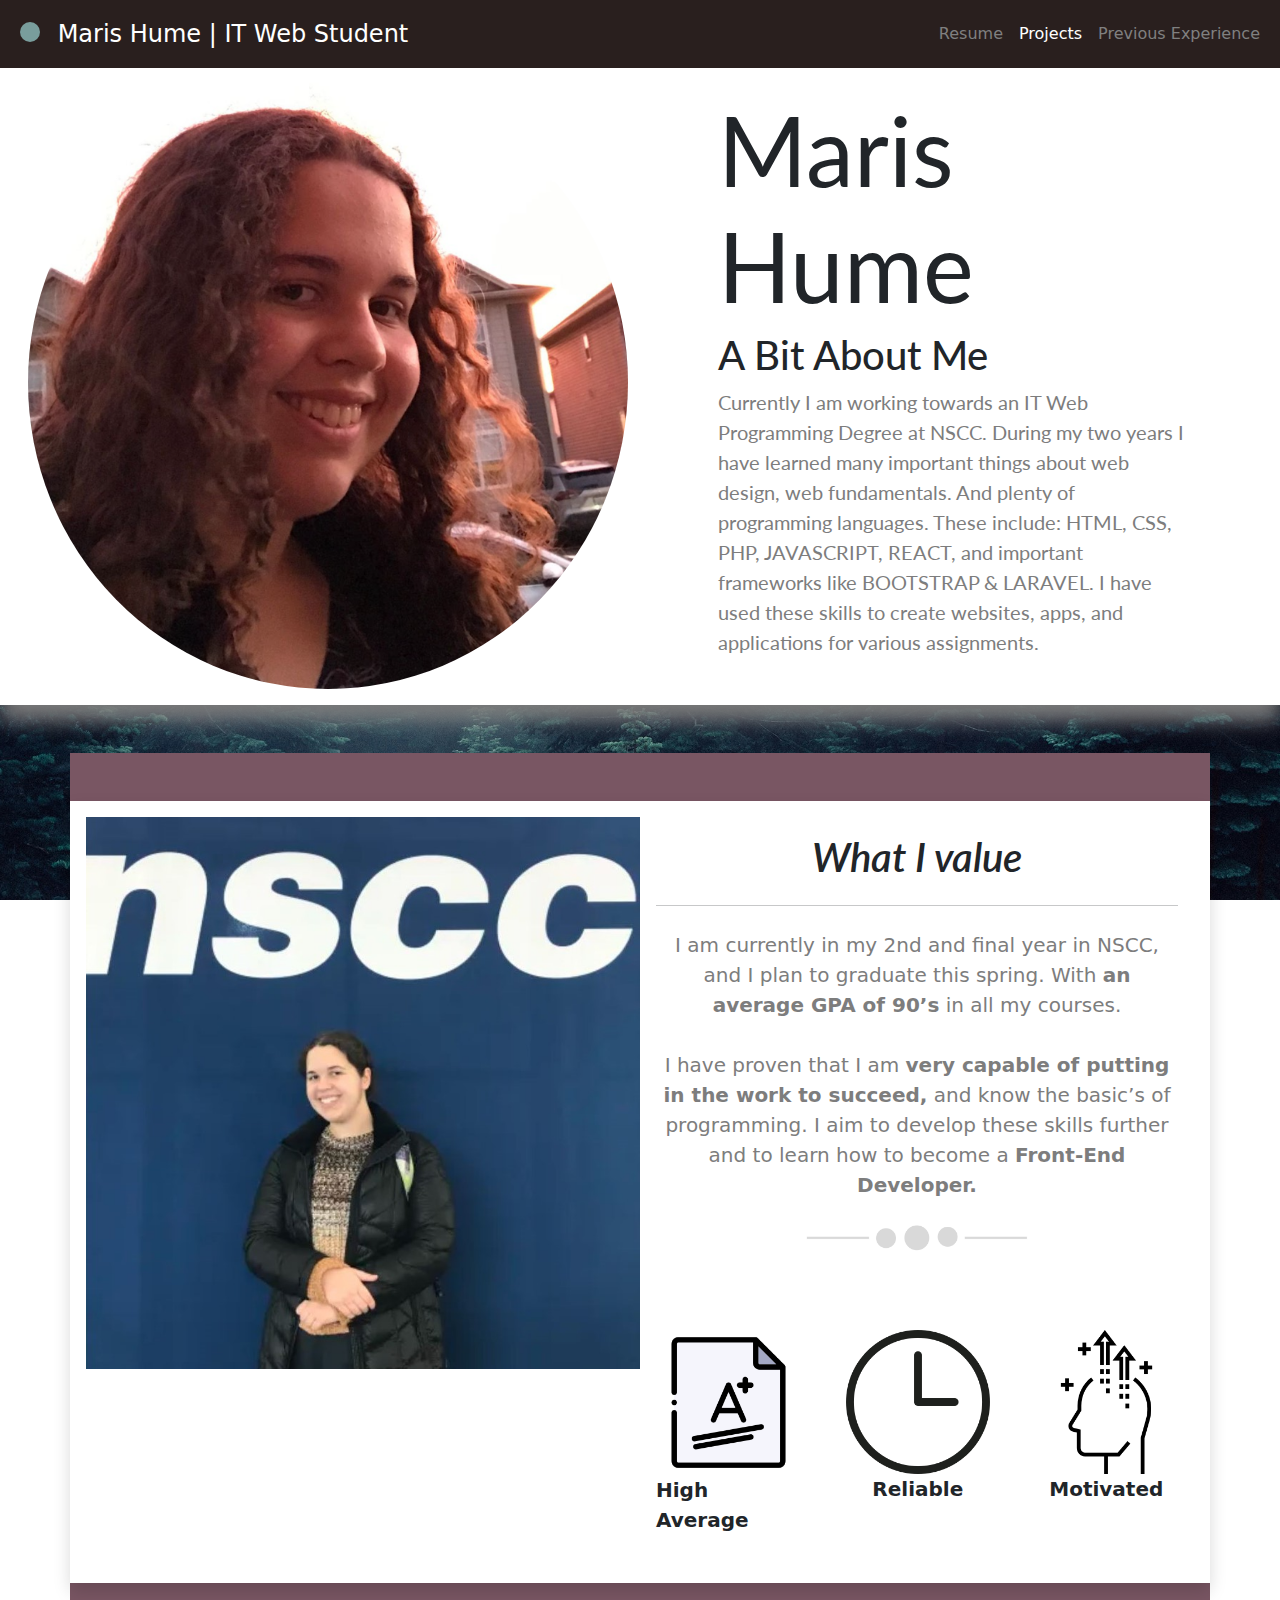
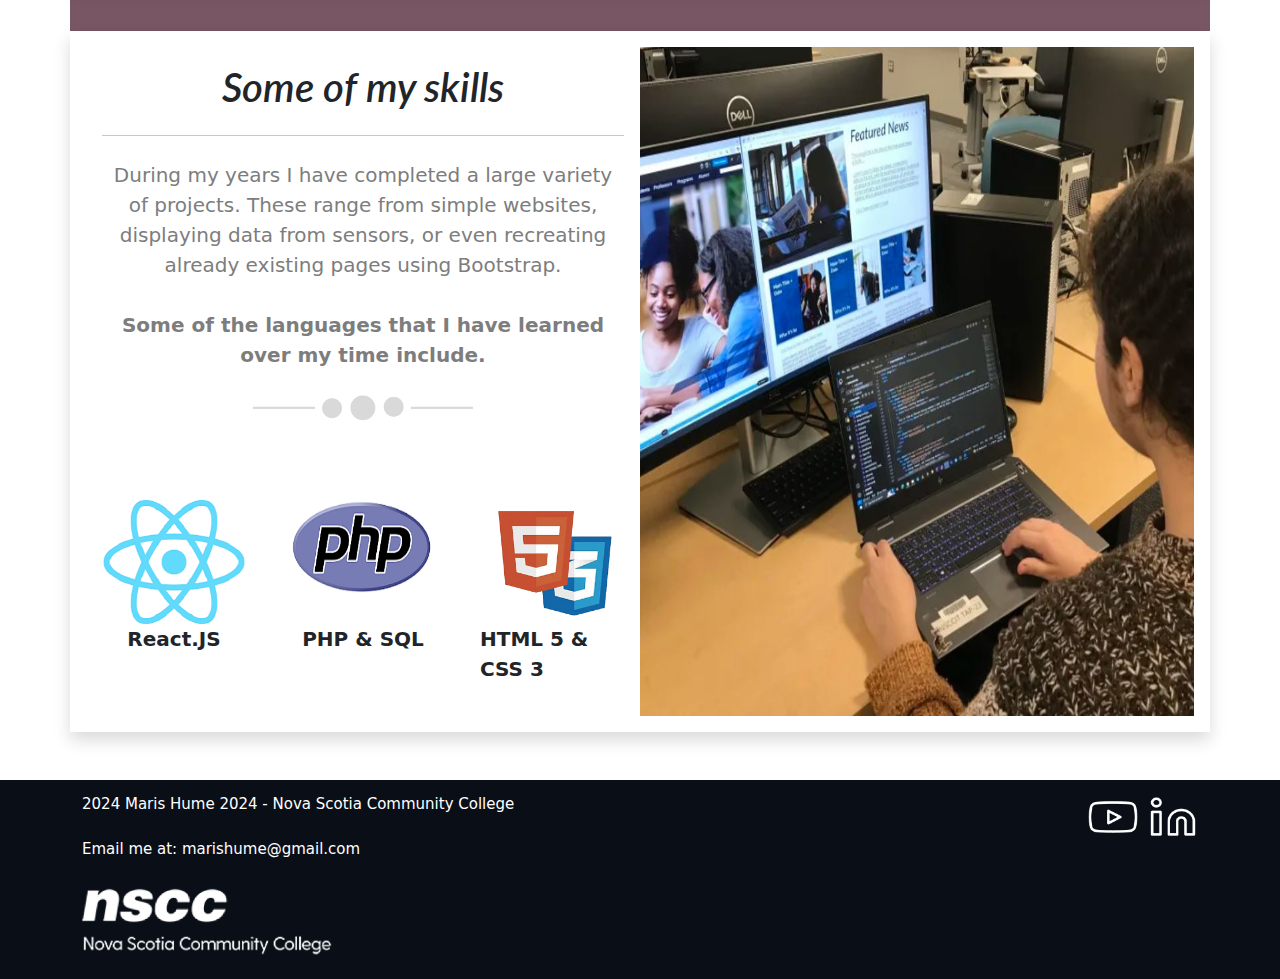
<file: index.html>
<!DOCTYPE html>
<html lang="en">
<head>
    <meta charset="UTF-8">
    <meta name="viewport" content="width=device-width, initial-scale=1.0">
    <!-- Google fonts -->
    <link rel="preconnect" href="https://fonts.googleapis.com">
    <link rel="preconnect" href="https://fonts.gstatic.com" crossorigin>
    <link href="https://fonts.googleapis.com/css2?family=Lato:wght@400;600;700&display=swap" rel="stylesheet">

    <!-- Bootstrap -->
    <script src="https://cdn.jsdelivr.net/npm/bootstrap@5.3.3/dist/js/bootstrap.bundle.min.js" integrity="sha384-YvpcrYf0tY3lHB60NNkmXc5s9fDVZLESaAA55NDzOxhy9GkcIdslK1eN7N6jIeHz" crossorigin="anonymous"></script>
    <link href="https://cdn.jsdelivr.net/npm/bootstrap@5.3.3/dist/css/bootstrap.min.css" rel="stylesheet" integrity="sha384-QWTKZyjpPEjISv5WaRU9OFeRpok6YctnYmDr5pNlyT2bRjXh0JMhjY6hW+ALEwIH" crossorigin="anonymous">
    <link href="style.css" rel="stylesheet">
    <title>Final Portfolio</title>
</head>

<!-- <body style="background-image: url('./pictures/background.jpg');"> -->
<body>
  <!-- Navbar -->
  <nav class="navbar navbar-expand-sm navbar-dark fixed-top" style="background-color: #291F1E;">
    <div class="container-fluid">
      <!-- Navbar Toggler Button -->
      <button class="navbar-toggler" type="button" data-bs-toggle="collapse" data-bs-target="#mynavbar">
        <span class="navbar-toggler-icon"></span>
      </button>
  
      <!-- Navbar content -->
      <div class="collapse navbar-collapse" id="mynavbar">
        <ul class="navbar-nav me-auto">
          <li class="nav-item">
            <a class="nav-link" href="./index.html" style="color: white; font-size: 24px;">
              <!-- Circle element -->
              <span class="circle"></span> Maris Hume | IT Web Student
            </a>
          </li>
        </ul>
  
        <ul class="navbar-nav ms-auto">
          <li class="nav-item">
            <a class="nav-link disabled" href="https://www.nscc.ca/programs-and-courses/career-and-program-exploration/index.asp" style="color: gray;">Resume</a>
          </li>
          <li class="nav-item">
            <a class="nav-link" href="./projectsSkills.html" style="color: white;">Projects</a>
          </li>
          <li class="nav-item">
            <a class="nav-link disabled" href="https://www.nscc.ca/contact/employee-directory.aspx" style="color: gray;">Previous Experience</a>
          </li>
        </ul>
      </div>
    </div>
  </nav>

  <!-- Content wrapper with added margin to adjust for fixed navbar -->
  <div class="content-wrapper">
    <div class="row gx-0 shadow p-3 mb-5 bg-white justify-content-center align-items-center">
      <div class="col-lg-6 text-center "> <!-- Added 'text-center' to center the content -->
        <img src="pictures/Maris.png" alt="Profile" class="img-fluid slide-in-left profileImg" width="600" height="400">  
      </div>
  
      <div class="col-lg-6 text-left p-3 custom-column-width"> <!-- Added 'text-center' to center the text -->
        <div class="lato-regular">
          <div class="lato-regular-title">
            <h1 class="animated-text">Maris Hume</h1> <!-- Animated Header -->
          </div>
  
          <h1 class="animated-text">A Bit About Me</h1>
          <p class="animated-text text-lightgrey">
            Currently I am working towards an IT Web Programming Degree at NSCC. During my two years I have learned many important things about web design, web fundamentals.
            And plenty of programming languages. These include: HTML, CSS, PHP, JAVASCRIPT, REACT, and important frameworks like BOOTSTRAP & LARAVEL.
            I have used these skills to create websites, apps, and applications for various assignments.
          </p>
        </div>
      </div>
    </div>
  </div>
  

<div class="container mt-5 pt-5" style="background-color: #795663; padding-left: 0; padding-right: 0;">






    <!-- Some Skills -->

  <div class="row gx-0 shadow p-3 mb-5 bg-white ">
      <div class="col-lg-6">
          <img src="pictures\Nscc.JPG" alt="featured_news" class="img-fluid" width="800" height="400">  
      </div>

      <div class="col-lg-6 text-bg p-3"> 
          <h1 class="lato-semi-bold-italic text-center">What I value</h1>
          <hr class="my-4 border-t border-gray-300">
          <p class="text-center text-lightgrey">I am currently in my 2nd and final year in NSCC, and I plan to graduate this spring. With <b>an average GPA of 90’s</b> in all my courses. 
            <br><br>  I have proven that I am <b>very capable of putting in the work to succeed,</b> and know the basic’s of programming. I aim to develop these skills further and to learn how to become a <b>Front-End Developer.</b> 
        </p>

        <div style="display: flex; justify-content: center;">
          <img src="pictures\dots.png" alt="featured_news" class="img-fluid" width="250" height="200">
        </div>

        <br><br><br>

        <div style="display: flex; justify-content: center; gap: 45px;">
          <div style="display: flex; flex-direction: column; align-items: center;">
            <img src="pictures\grade.png" alt="featured_news" class="img-fluid" width="150" height="150">
            <p><b>High Average</b></p>
          </div>
        
          <div style="display: flex; flex-direction: column; align-items: center;">
            <img src="pictures\clock.png" alt="featured_news" class="img-fluid" width="150" height="150">
            <p><b>Reliable</b></p>
          </div>
        
          <div style="display: flex; flex-direction: column; align-items: center;">
            <img src="pictures\motovated.png" alt="featured_news" class="img-fluid" width="150" height="150">
            <p><b>Motivated</b></p>
          </div>
        </div>
        
      </div>
  </div>


     <!-- Some  Other Skills -->
     <div class="row gx-0 shadow p-3 mb-5 bg-white ">
      
    
      <div class="col-lg-6 text-bg p-3"> 
          <h1 class="lato-semi-bold-italic text-center">Some of my skills</h1>
          <hr class="my-4 border-t border-gray-300">
          <p class="text-center text-lightgrey">During my years I have completed a large variety of projects. These range from simple websites, displaying data from sensors, or even recreating already existing pages using Bootstrap. 
            <br><br><b>Some of the languages that I have learned over my time include.</b>
        </p>

        <div style="display: flex; justify-content: center;">
          <img src="pictures\dots.png" alt="featured_news" class="img-fluid" width="250" height="200">
        </div>

        <br><br><br>

        <div style="display: flex; justify-content: center; gap: 45px;">
          <div style="display: flex; flex-direction: column; align-items: center;">
            <img src="pictures\react.png" alt="featured_news" class="img-fluid" width="250" height="150">
            <p><b>React.JS</b></p>
          </div>
        
          <div style="display: flex; flex-direction: column; align-items: center;">
            <img src="pictures\php.png" alt="featured_news" class="img-fluid" width="250" height="150">
            <p><b>PHP & SQL</b></p>
          </div>
        
          <div style="display: flex; flex-direction: column; align-items: center;">
            <img src="pictures\htmlcss.png" alt="featured_news" class="img-fluid" width="250" height="150">
            <p><b>HTML 5 & CSS 3</b></p>
          </div>
          
        </div>
        
      </div>
     
      <div class="col-lg-6 d-flex justify-content-end pe-0"> 
        <img src="pictures\Coding.JPG" alt="featured_news" class="img-fluid" width="600" height="400">  
      </div>

    <!-- <h3>Lorem ipsum dolor sit amet...</h3> -->
  </div> <!-- background container -->
</div> <!-- background container -->


<div class="footer">
  <div class="container">
    <div class="row">
      <!-- Left-aligned content (email and logo) -->
      <div class="col-12 col-md-8">
        <div class="text-left">
          <!-- Email Text -->
          <p class="trademark-item">
            2024 Maris Hume 2024 - Nova Scotia Community College
            <br><br>
            Email me at: marishume@gmail.com
          </p>
        </div>
        
        <!-- Logo below the email -->
        <div class="text-left">
          <img src="pictures\logo.png" alt="featured_news" class="img-fluid" width="250" height="75">
        </div>
      </div>

      <!-- Right-aligned social icons -->
      <div class="col-12 col-md-4 d-flex justify-content-end align-items-start">
        <div class="socials">
          <img src="pictures/Youtube.png" alt="youtube" class="social-icon">
          <img src="pictures/Linkedin.png" alt="linked-in" class="social-icon">
        </div>
      </div>
    </div>
  </div>
</div>



<!--  -->






</body>

</html>
</file>
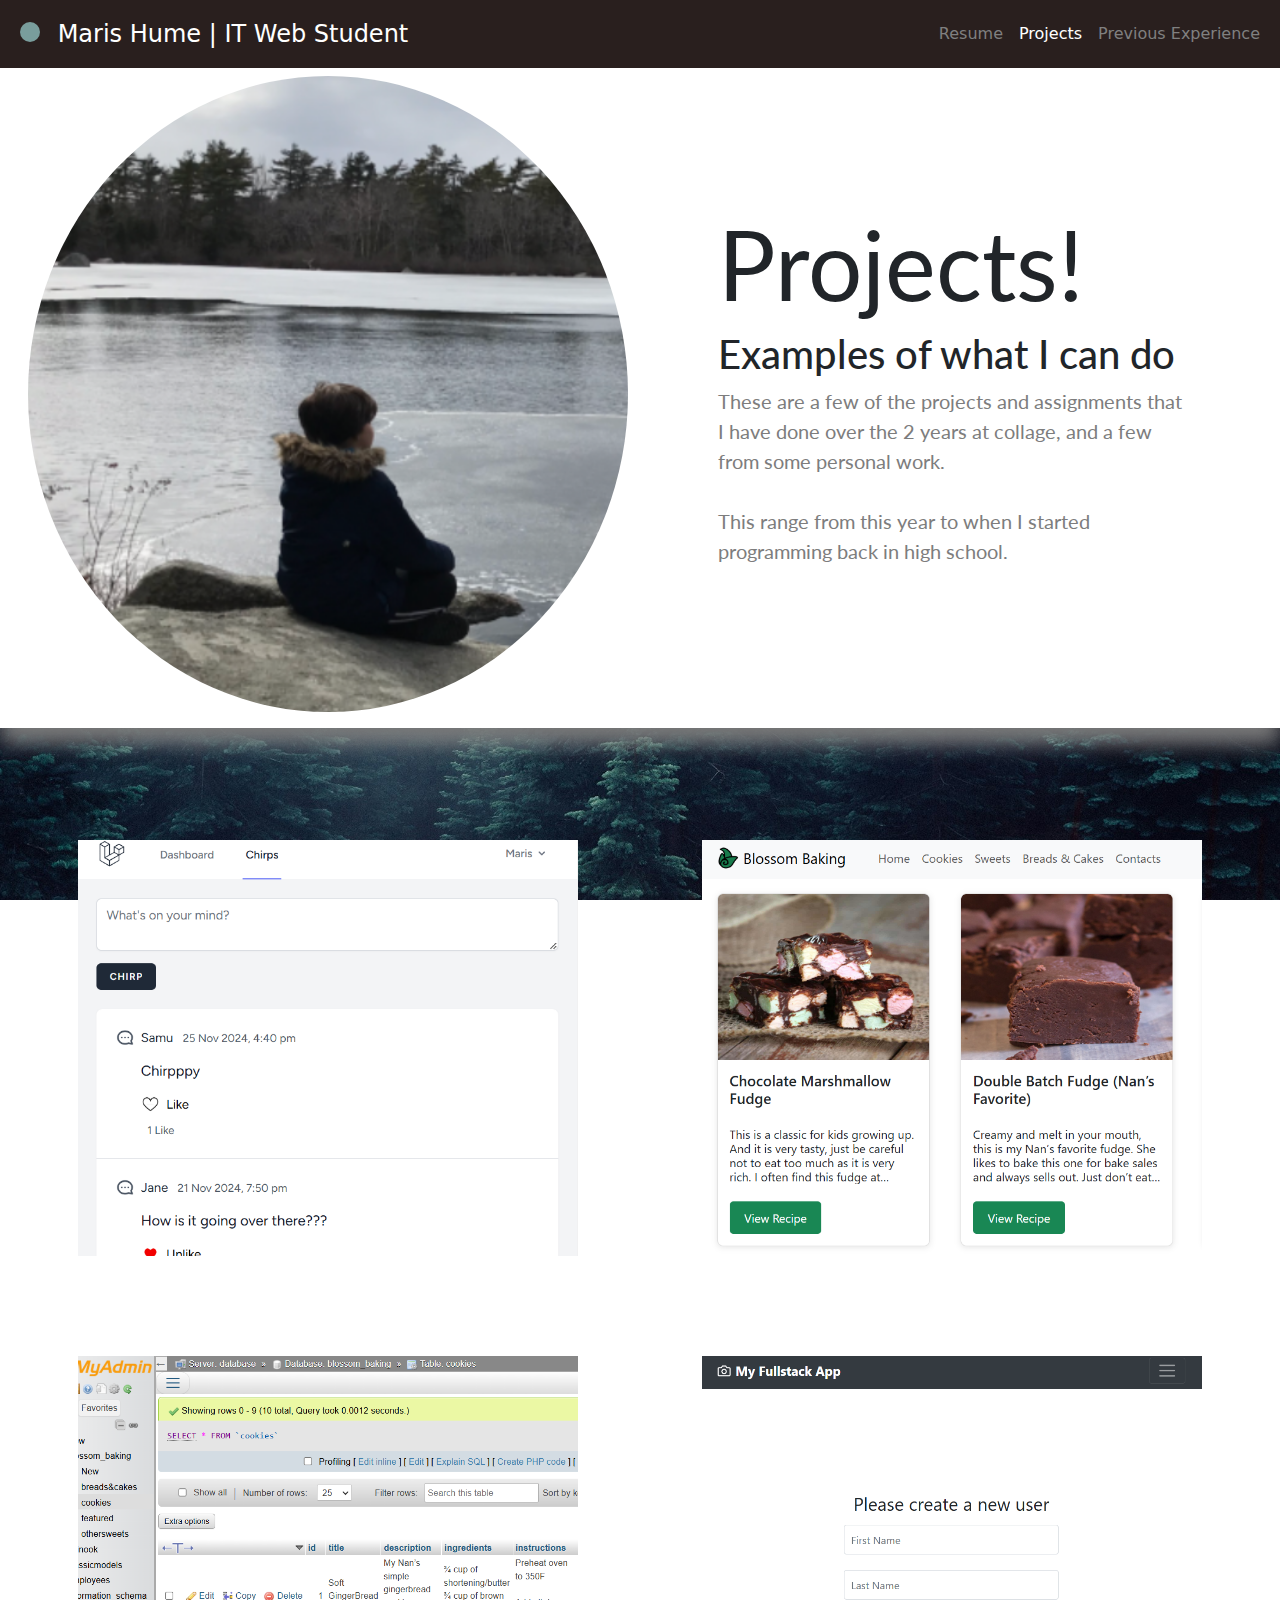
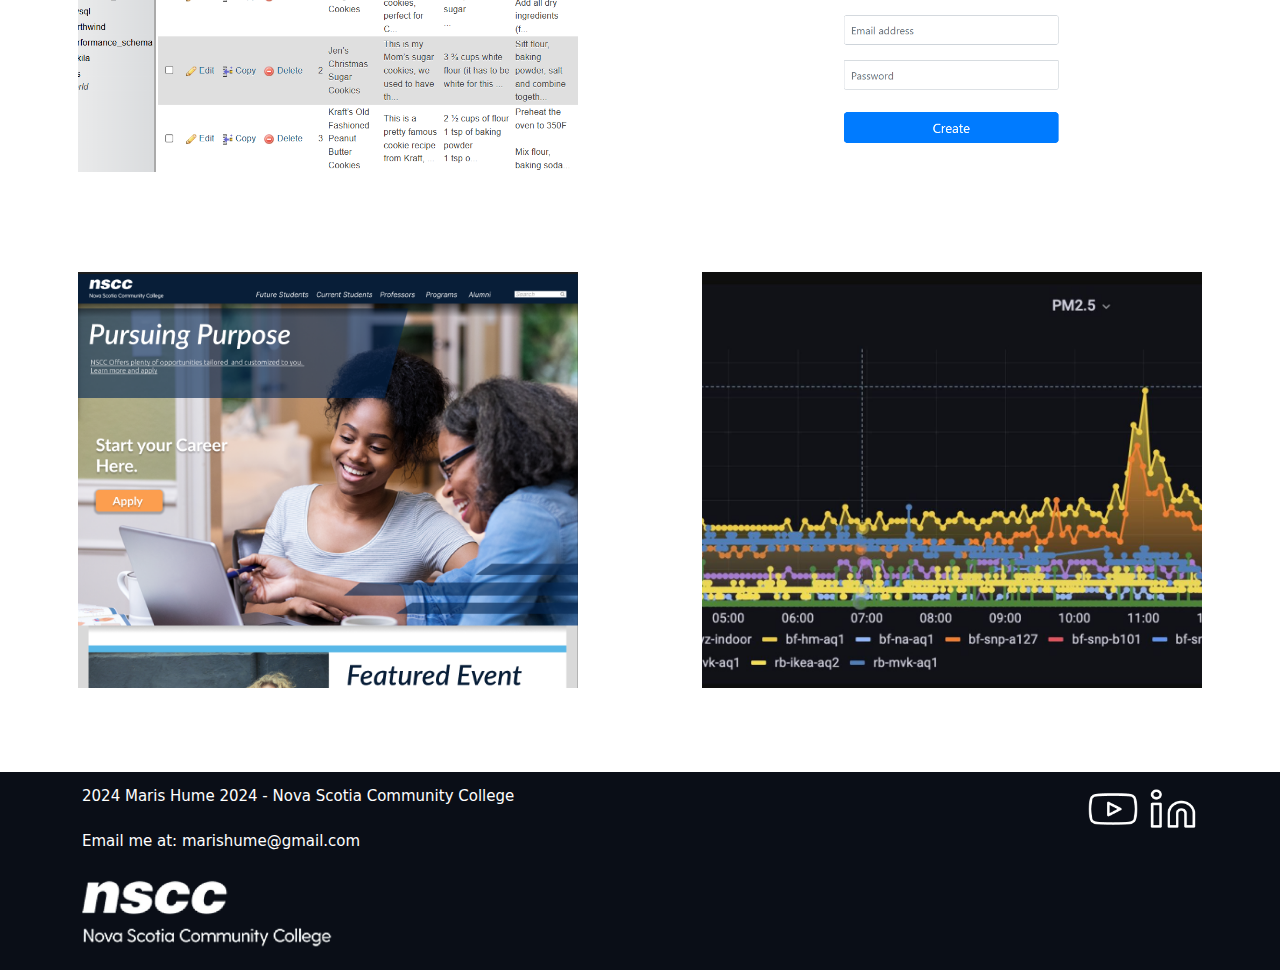
<file: projectsSkills.html>
<!DOCTYPE html>
<html lang="en">
<head>
    <meta charset="UTF-8">
    <meta name="viewport" content="width=device-width, initial-scale=1.0">
    <!-- Google fonts -->
    <link rel="preconnect" href="https://fonts.googleapis.com">
    <link rel="preconnect" href="https://fonts.gstatic.com" crossorigin>
    <link href="https://fonts.googleapis.com/css2?family=Lato:wght@400;600;700&display=swap" rel="stylesheet">

    <!-- Bootstrap -->
    <script src="https://cdn.jsdelivr.net/npm/bootstrap@5.3.3/dist/js/bootstrap.bundle.min.js" integrity="sha384-YvpcrYf0tY3lHB60NNkmXc5s9fDVZLESaAA55NDzOxhy9GkcIdslK1eN7N6jIeHz" crossorigin="anonymous"></script>
    <link href="https://cdn.jsdelivr.net/npm/bootstrap@5.3.3/dist/css/bootstrap.min.css" rel="stylesheet" integrity="sha384-QWTKZyjpPEjISv5WaRU9OFeRpok6YctnYmDr5pNlyT2bRjXh0JMhjY6hW+ALEwIH" crossorigin="anonymous">
    <link href="style.css" rel="stylesheet">
    <title>Final Portfolio</title>
</head>

<!-- <body style="background-image: url('./pictures/background.jpg');"> -->
<body>
  <!-- Navbar -->
  <nav class="navbar navbar-expand-sm navbar-dark fixed-top" style="background-color: #291F1E;">
    <div class="container-fluid">
      <!-- Navbar Toggler Button -->
      <button class="navbar-toggler" type="button" data-bs-toggle="collapse" data-bs-target="#mynavbar">
        <span class="navbar-toggler-icon"></span>
      </button>
  
      <!-- Navbar content -->
      <div class="collapse navbar-collapse" id="mynavbar">
        <ul class="navbar-nav me-auto">
          <li class="nav-item">
            <a class="nav-link" href="./index.html" style="color: white; font-size: 24px;">
              <!-- Circle element -->
              <span class="circle"></span> Maris Hume | IT Web Student
            </a>
          </li>
        </ul>
  
        <ul class="navbar-nav ms-auto">
          <li class="nav-item">
            <a class="nav-link disabled" href="https://www.nscc.ca/programs-and-courses/career-and-program-exploration/index.asp" style="color: gray;">Resume</a>
          </li>
          <li class="nav-item">
            <a class="nav-link" href="https://www.nscc.ca/mynscc/index.asp" style="color: white;">Projects</a>
          </li>
          <li class="nav-item">
            <a class="nav-link disabled" href="https://www.nscc.ca/contact/employee-directory.aspx" style="color: gray;">Previous Experience</a>
          </li>
        </ul>
      </div>
    </div>
  </nav>

  <!-- Content wrapper with added margin to adjust for fixed navbar -->
  <div class="content-wrapper">
    <div class="row gx-0 shadow p-3 mb-5 bg-white justify-content-center align-items-center">
      <div class="col-lg-6 text-center "> <!-- Added 'text-center' to center the content -->
        <img src="pictures/Samu.png" alt="Profile" class="img-fluid slide-in-left profileImg" width="600" height="400">  
      </div>
  
      <div class="col-lg-6 text-left p-3 custom-column-width"> <!-- Added 'text-center' to center the text -->
        <div class="lato-regular">
          <div class="lato-regular-title">
            <h1 class="animated-text">Projects!</h1> <!-- Animated Header -->
          </div>
  
          <h1 class="animated-text">Examples of what I can do</h1>
          <p class="animated-text text-lightgrey">
            These are a few of the projects and assignments that I have done over the 2 years at collage, and a few from some personal work.<br><br>
            This range from this year to when I started programming back in high school.

          </p>
        </div>
      </div>
    </div>
  </div>
  

<div class="container mt-5 pt-5" style="padding-left: 0; padding-right: 0;">



  </div> <!-- background container -->
</div> <!-- background container -->


<div class="row gx-0 p-3 mb-5 justify-content-center">
  <!-- First Image with Project Details -->
  <div class="col-lg-6 d-flex justify-content-center">
    <div class="image-container position-relative">
   
      <img src="pictures\Chirpdemo.png" alt="featured_news" class="img-fluid" width="600" height="400">  
      <div class="overlay-text">
        <h1>Working With Laravel</h1>
        <p class="text-white">Description + Skills:</p>
        <p>
          This is back when we were tasked with creating a chat website in Laravel. Resgistered users could see, comment on, search through, and like differnet chirps.
          
          <br></br> <strong class="text-white">This shows an understanding of Laravel, tables, and working with user generated data.</strong>
        </p>
      </div>
      <div class="dots-container">
        <img src="pictures/dots.png" alt="dots" class="dots-img">
      </div>
    </div>
  </div>


  <div class="col-lg-6 d-flex justify-content-center">
    <div class="image-container position-relative">
      <img src="pictures\Blossombaking.png" alt="featured_news" class="img-fluid" width="600" height="400">  
      <div class="overlay-text">
        <h1>Creating a Full Stack App</h1>
        <p class="text-white">Description + Skills:</p>
        <p>
          This is a full stack app that I created using React. To store family baking recipes. The user is able to click on each item and learn how to make it. The app is complete with a front-end, database, and back-end.
        <br></br><strong class="text-white">Skills in React.js, HTML, CSS, Node.js, Understanding of data transfer and storage, Docker, & how to deploy apps.</strong>
        </p>
      </div>
      <div class="dots-container">
        <img src="pictures/dots.png" alt="dots" class="dots-img">
      </div>
    </div>
  </div>

</div>


<div class="row gx-0 p-3 mb-5 justify-content-center">
  <!-- First Image with Project Details -->
  <div class="col-lg-6 d-flex justify-content-center">
    <div class="image-container position-relative">
      <img src="pictures\Server.png" alt="featured_news" class="img-fluid" width="600" height="400">  
      <div class="overlay-text">
        <h1>Creating a working Database</h1>
        <p class="text-white">Description + Skills:</p>
        <p>
          This is from my Blossom Baking website I made using react, here I created a rather large database using PHP my Admin to store family baking recipes.
        <br></br><strong class="text-white">Skills in PHP My Admin, Understanding of how to opperate large data models, Full stack application and development.</strong>
        </p>
      </div>
      <div class="dots-container">
        <img src="pictures/dots.png" alt="dots" class="dots-img">
      </div>
    </div>
  </div>

  <div class="col-lg-6 d-flex justify-content-center">
    <div class="image-container position-relative">
      <img src="pictures\Laravel2.png" alt="featured_news" class="img-fluid" width="600" height="400">  
      <div class="overlay-text">
        <h1>Using Tokens, and Protecting Routes</h1>
        <p class="text-white">Description + Skills:</p>
        <p>

          Here we decided to dive a bit deeper into tokens and protection. I learned about how to properly protect forms from SQL injection, Local Storage, how to track Cookies. And even how to sanitize data before usage.
        <br></br><strong class="text-white">Skills in PHP, MYSQL, Tokens, Cookies, proper storage and protection including how to prevent SQL Injection.</strong>
        </p>
      </div>
      <div class="dots-container">
        <img src="pictures/dots.png" alt="dots" class="dots-img">
      </div>
    </div>
  </div>

</div>



<div class="row gx-0 p-3 mb-5 justify-content-center">
  <!-- First Image with Project Details -->

  <div class="col-lg-6 d-flex justify-content-center">
    <div class="image-container position-relative">
   
      <img src="pictures\Nsccredesign_2.png" alt="featured_news" class="img-fluid" width="600" height="400">  
      <div class="overlay-text">
        <h1>Redesigning The NSCC Homepage</h1>
        <p class="text-white">Description + Skills:</p>
        <p>
          This was my take on a redesign for The NSCC Homepage, we were tasked with using Bootstrap and implementing designs that we finalized with our client.
          
          <br></br> <strong class="text-white">Figma, Canva, HTML, Bootstrap, CSS, A bit of JAVASCRIPT for functionality.</strong>
        </p>
      </div>
      <div class="dots-container">
        <img src="pictures/dots.png" alt="dots" class="dots-img">
      </div>
    </div>
  </div>

  <div class="col-lg-6 d-flex justify-content-center">
    <div class="image-container position-relative">
      <img src="pictures\AQ.JPG" alt="featured_news" class="img-fluid" width="600" height="400">  
      <div class="overlay-text">
        <h1>Creating a dynamic Sensor</h1>
        <p class="text-white">Description + Skills:</p>
        <p>
          This was from one of my co-op's in highschool. We were tasked with programming sensors to be able to send the collected data to a website. This is a graph of some of the air particles that we were collecting.
        <br></br><strong class="text-white">This was my first time using Node, along with JS. We created the sensor via NodeRed and sodered them to the circut boards.</strong>
        </p>
      </div>
      <div class="dots-container">
        <img src="pictures/dots.png" alt="dots" class="dots-img">
      </div>
    </div>
  </div>

</div>




<div class="footer">
  <div class="container">
    <div class="row">
      <!-- Left-aligned content (email and logo) -->
      <div class="col-12 col-md-8">
        <div class="text-left">
          <!-- Email Text -->
          <p class="trademark-item">
            2024 Maris Hume 2024 - Nova Scotia Community College
            <br><br>
            Email me at: marishume@gmail.com
          </p>
        </div>
        
        <!-- Logo below the email -->
        <div class="text-left">
          <img src="pictures\logo.png" alt="featured_news" class="img-fluid" width="250" height="75">
        </div>
      </div>

      <!-- Right-aligned social icons -->
      <div class="col-12 col-md-4 d-flex justify-content-end align-items-start">
        <div class="socials">
          <img src="pictures/Youtube.png" alt="youtube" class="social-icon">
          <img src="pictures/Linkedin.png" alt="linked-in" class="social-icon">
        </div>
      </div>
    </div>
  </div>
</div>



<!--  -->






</body>

</html>
</file>
<file: style.css>
/* FONT FAMILY'S */
.lato-regular {
    font-family: "Lato", sans-serif;
    font-weight: 400;
    font-style: normal;
  }
  
  .lato-regular-title h1 {
    font-family: "Lato", sans-serif;
    font-size: 96px; /* Adjust the size to make it bigger */
    font-weight: 400;
    font-style: normal;
}

body {
    background-image: url('./pictures/background.jpg');
    background-size: cover; /* Ensures the background image covers the entire viewport */
    background-position: center; /* Centers the background image */
    background-attachment: fixed; /* Keeps the background image fixed in place while scrolling */
    background-repeat: no-repeat; /* Prevents the background image from repeating */
  }
  

p {
    font-size: 20px;
  }

h5 {
    font-size: 48px;
  }

  .lato-regular-italic {
    font-family: "Lato", sans-serif;
    font-weight: 400;
    font-style: italic;
  }
  
  .lato-semi-bold {
    font-family: "Lato", sans-serif;
    font-weight: 600;
  }
  
  .lato-semi-bold-italic {
    font-family: "Lato", sans-serif;
    font-weight: 600;
    font-style: italic;
  }
  
  .ubuntu-light {
    font-family: "Ubuntu", serif;
    font-weight: 300;
    font-style: normal;
  }
  
  .ubuntu-light-italic {
    font-family: "Ubuntu", serif;
    font-weight: 300;
    font-style: italic;
  }

  .text-lightgrey {
    color: #7d7d7d;
  }

  .text-green {
    color: #799D9C;
  }

  .text-white {
    color: white;
  }

  .text-black {
    color: black;
  }

  .text-darkred {
    color: #291F1E;
  }
  /* ----------------- */

  .circle {
    width: 20px;
    height: 20px;
    background-color: #799D9C;
    border-radius: 50%;
    display: inline-block;
    margin-right: 10px; /* Space between the circle and text */
  }


  .profileImg {
    border-radius: 50%;
  }

  .content-wrapper {
    padding-top: 60px; /* Adjust this to the height of your navbar */
    box-shadow: 0 15px 20px rgb(141, 141, 141);
 
}


.custom-column-width {
    max-width: 40%;  
    margin: 0 auto;  
}

.custom-column-width p {
    max-width: 500px;  /* Set a max width for paragraph text inside the column */
}






/* Playing with Animations */


/* Animated text */
@keyframes fadeInUp {
    0% {
        opacity: 0;
        transform: translateY(30px); /* Start from 30px below */
    }
    100% {
        opacity: 1;
        transform: translateY(0); /* End in the original position */
    }
}

/* Apply the animation to the text */
.animated-text {
    animation: fadeInUp 2s ease-out forwards;
}
/* ---------- */




/* Animated Image sliding in from the left */
@keyframes slideInLeft {
    0% {
        opacity: 0; 
        transform: translateX(-100%); /* Start off-screen to the left */
    }
    100% {
        opacity: 1; /* Fully visible */
        transform: translateX(0); /* End in the original position */
    }
}


.slide-in-left {
    animation: slideInLeft 2s ease-out forwards; /* Animation duration and easing */
}





/*-------------- FOOTER ----------------*/
.footer {
  background-color: #0A0E17; /* Background color */
  padding: 1%; /* Adds 5% padding inside the footer */
  color: white;
}

.footer nav {
  white-space: nowrap; /* Prevents wrapping of the links */
}

.footer nav a {
  display: inline-block; /* Display links in a horizontal line */
  margin-right: 20px; /* Space between links */
  color: white; /* Ensure links have white text */
  text-decoration: none; /* Remove underline from links */
  font-size: 18px; /* Adjust font size as needed */
}

/* On hover, underline the link */
.footer nav a:hover {
  text-decoration: underline;
}

.socials {
  display: flex; /* Use flexbox for layout */
  gap: 10px; /* Space between icons */
  justify-content: flex-end; /* Align the social icons to the right */
  flex-wrap: wrap; /* Allow icons to wrap onto a new line when space is limited */
}

.social-icon {
  width: 50px; /* Set a small size for the icons */
  height: 50px; /* Optional: maintain aspect ratio */
  object-fit: contain; /* Ensures the image retains its aspect ratio */
}

.nscc-icon {
  width: 250px; /* Set a small size for the icons */
  height: 250px; /* Optional: maintain aspect ratio */
  object-fit: contain; /* Ensures the image retains its aspect ratio */
}

.trademark-item {
  display: inline-block; /* Display paragraphs on one line */
  margin-right: 20px; /* Space between the two items */
  font-size: 15px;
}


.image-container {
  position: relative;
  width: 80%;
  height: 80%;
  padding-bottom: 66.67%; /* Aspect ratio (600x400) */
  overflow: hidden;
  transition: background-color 0.3s ease; /* Smooth transition on hover */
}

.image-container img {
  position: absolute;
  width: 100%;
  height: 100%;
  object-fit: cover; /* Ensure the image covers the whole container */
  transition: opacity 0.3s ease; /* Smooth opacity transition on hover */
}

.overlay-text {
  position: absolute;
  top: 50%; /* Vertically center the text */
  left: 50%; /* Horizontally center the text */
  transform: translate(-50%, -50%); /* Adjust to exactly center */
  color: white;
  font-size: 24px;
  text-align: left;
  width: 80%; /* Use a percentage-based width to allow more space */
  max-width: 100%; /* Prevent text from exceeding the container width */
  display: none; /* Initially hidden */
  z-index: 2; /* Text above image */
  padding: 20px; /* Add some padding for better spacing */
}

.overlay-text h1 {
  font-size: 32px;
  margin-bottom: 10px;
}

.overlay-text p {
  font-size: 20px;
  margin: 5px 0;
  color: #7d7d7d;
}

.dots-container {
  display: flex;
  justify-content: center;
  margin-top: 20px; /* Adds space between text and dots image */
  position: relative; /* Ensure dots are positioned below text */
  visibility: visible; /* Make sure it's visible */
  z-index: 3; /* Ensure dots are above the image */
}

.dots-img {
  width: 250px;
  height: auto;
}

.image-container:hover img {
  opacity: 0; /* Change image opacity on hover */
}

.image-container:hover .overlay-text {
  display: block; /* Show the text when the image is hovered */
}

.image-container:hover {
  background-color: rgba(41, 31, 30); /* Set background color overlay when hovered */
}
</file>
